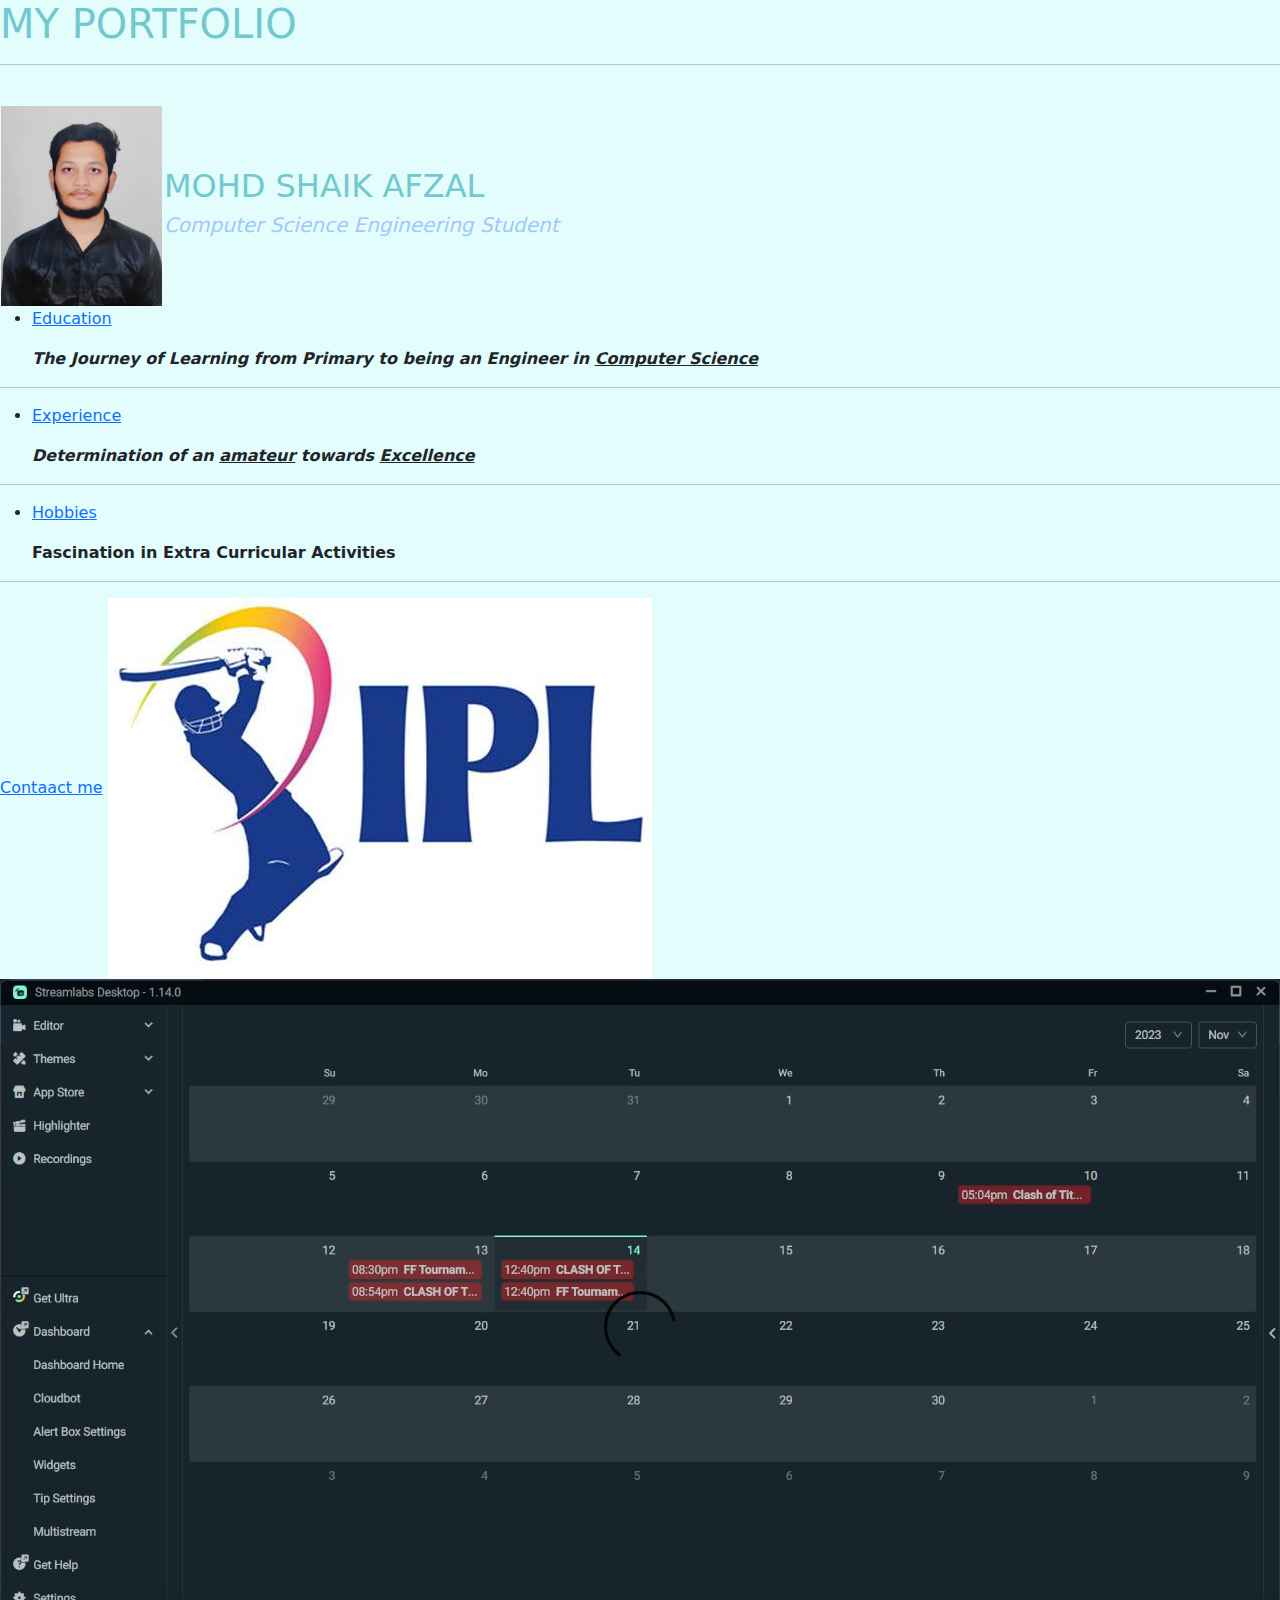
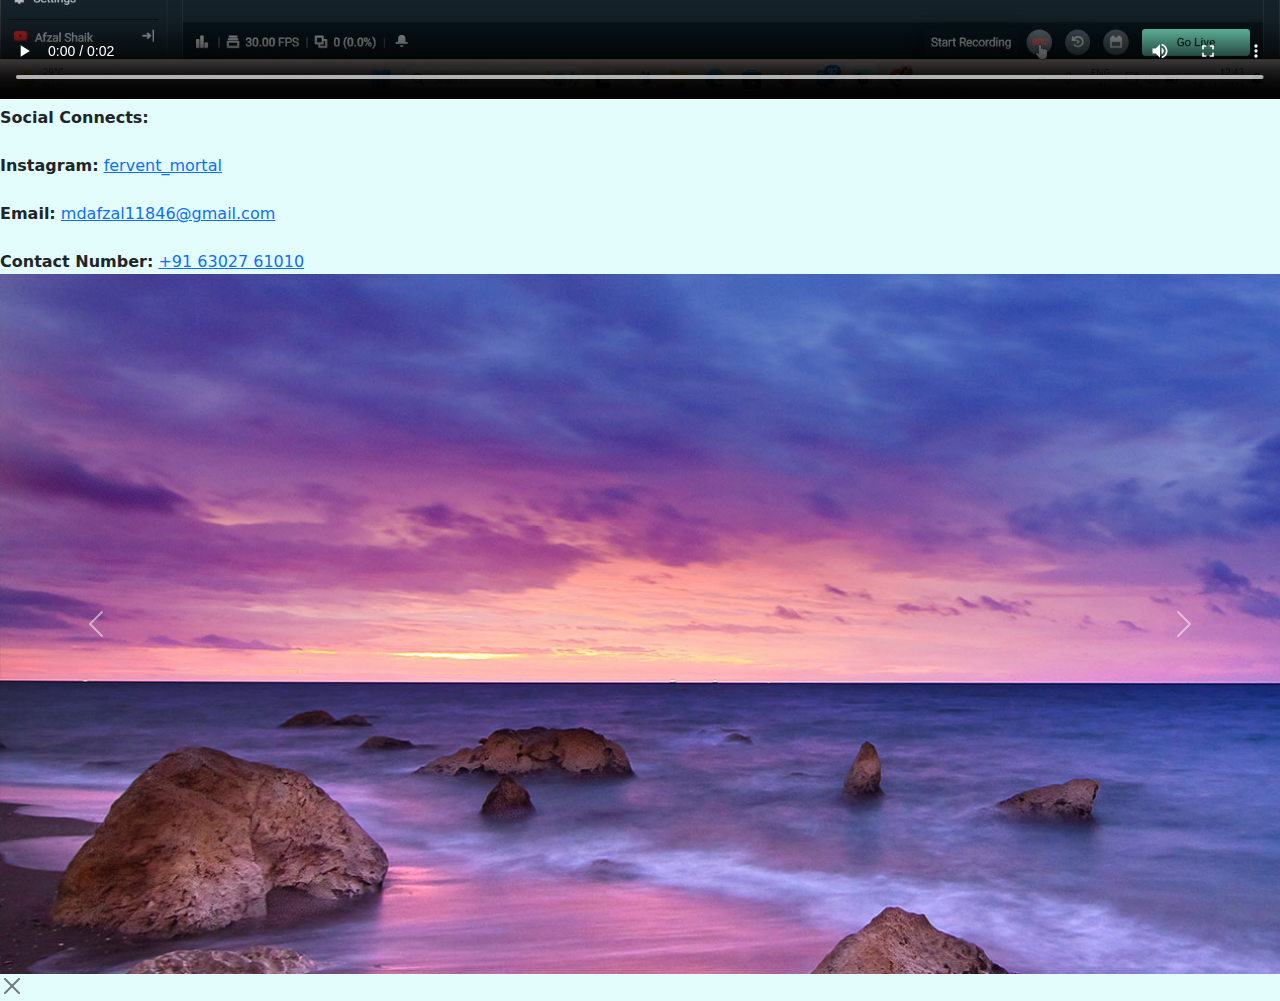
<file: index.html>
<!DOCTYPE html>
  <html lang="en">
  <head>
      <meta charset="UTF-8">
          <meta name="viewport" content="width=device-width, initial-scale=1.0">
              <title>PORTFOLIO</title>
              <link href="https://cdn.jsdelivr.net/npm/bootstrap@5.3.3/dist/css/bootstrap.min.css" rel="stylesheet" integrity="sha384-QWTKZyjpPEjISv5WaRU9OFeRpok6YctnYmDr5pNlyT2bRjXh0JMhjY6hW+ALEwIH" crossorigin="anonymous">
                  <link rel="stylesheet" href="STYLE.CSS">
</head>
  <body>
   <header>
      <h1>MY PORTFOLIO</h1>  
      <hr>
      <br>
      <table>
         <!-- <caption>My PORTFOLIO</caption> -->
          <tr>
            <td>
              <a href="https://www.facebook.com/afzal123098" target="_main"><img src="/afzalphoto.jpg" alt="AFZAL Image" height="200">
              </a>
            </td>
               <td>
                  <h2>MOHD SHAIK AFZAL</h2>
                  <h5><i>Computer Science Engineering Student</i></h5>
              </td>    
          </tr>
      </table>
  </header>
  <main>
      <section>
          <div>
            <ul>
              <li><p><a href="/Education.html" target="_main">Education</a></p></li>
              <p>
                <b><i>The Journey of Learning from Primary to being an Engineer in <u>Computer Science</u></i></b>
              </ul>
              </p>
          </div>
      </section>
      <hr>
      <section>
          <div>
            <ul>
              <li><p><a href="/Experience.html" target="_main">Experience</a></p></li>
              <p>
                  <b><i>Determination of an <u>amateur</u> towards <u>Excellence</u></i></b>
                <ul>
              </p>
          </div>
      </section>
      <hr>
      <section>
          <div>
            <ul>
             <li><p><a href="/Hobbies.html" target="_main">Hobbies</a></p></li>
              <p>
                  <b>Fascination in Extra Curricular Activities</b></i></p>
            </ul>
          </div>
      </section>
      <hr>

      <a href="/Contactme.html">Contaact me</a>
      <img src="/ipll.jpg" alt="afzal">

<video src="/video.mov" controls loop autoplay>my video</video>

  </main>
  <footer>
      <b>Social Connects:</b>
      <br><br>
      <b>Instagram:</b> 
      <a href="https://www.instagram.com/fervent_mortal/" target="_main">fervent_mortal</a>
      <br><br>
      <b>Email:</b> 
      <a href="mailto:mdafzal11846@gmail.com">mdafzal11846@gmail.com</a>
      <br><br>
      <b>Contact Number:</b> 
      <a href="tel:+916302761010">+91 63027 61010</a>

  </footer> 





  <div id="carouselExample" class="carousel slide">
    <div class="carousel-inner">
      <div class="carousel-item active">
        <img src="/Carousel.jpg"height="700px"width="1600px" class="d-block " alt="Image">
      </div>
      <div class="carousel-item">
        <img src="/Carousel.jpg" class="d-block w-100" alt="Image">
      </div>
      <div class="carousel-item">
        <img src="/Carousel.jpg" class="d-block w-100" alt="image">
      </div>
    </div>
    <button class="carousel-control-prev" type="button" data-bs-target="#carouselExample" data-bs-slide="prev">
      <span class="carousel-control-prev-icon" aria-hidden="true"></span>
      <span class="visually-hidden">Previous</span>
    </button>
    <button class="carousel-control-next" type="button" data-bs-target="#carouselExample" data-bs-slide="next">
      <span class="carousel-control-next-icon" aria-hidden="true"></span>
      <span class="visually-hidden">Next</span>
    </button>
  </div>

  <button type="button" class="btn-close" aria-label="Close"></button>

  <script src="https://cdn.jsdelivr.net/npm/bootstrap@5.3.3/dist/js/bootstrap.bundle.min.js" integrity="sha384-YvpcrYf0tY3lHB60NNkmXc5s9fDVZLESaAA55NDzOxhy9GkcIdslK1eN7N6jIeHz" crossorigin="anonymous"></script>
  </body>
  </html>
</file>
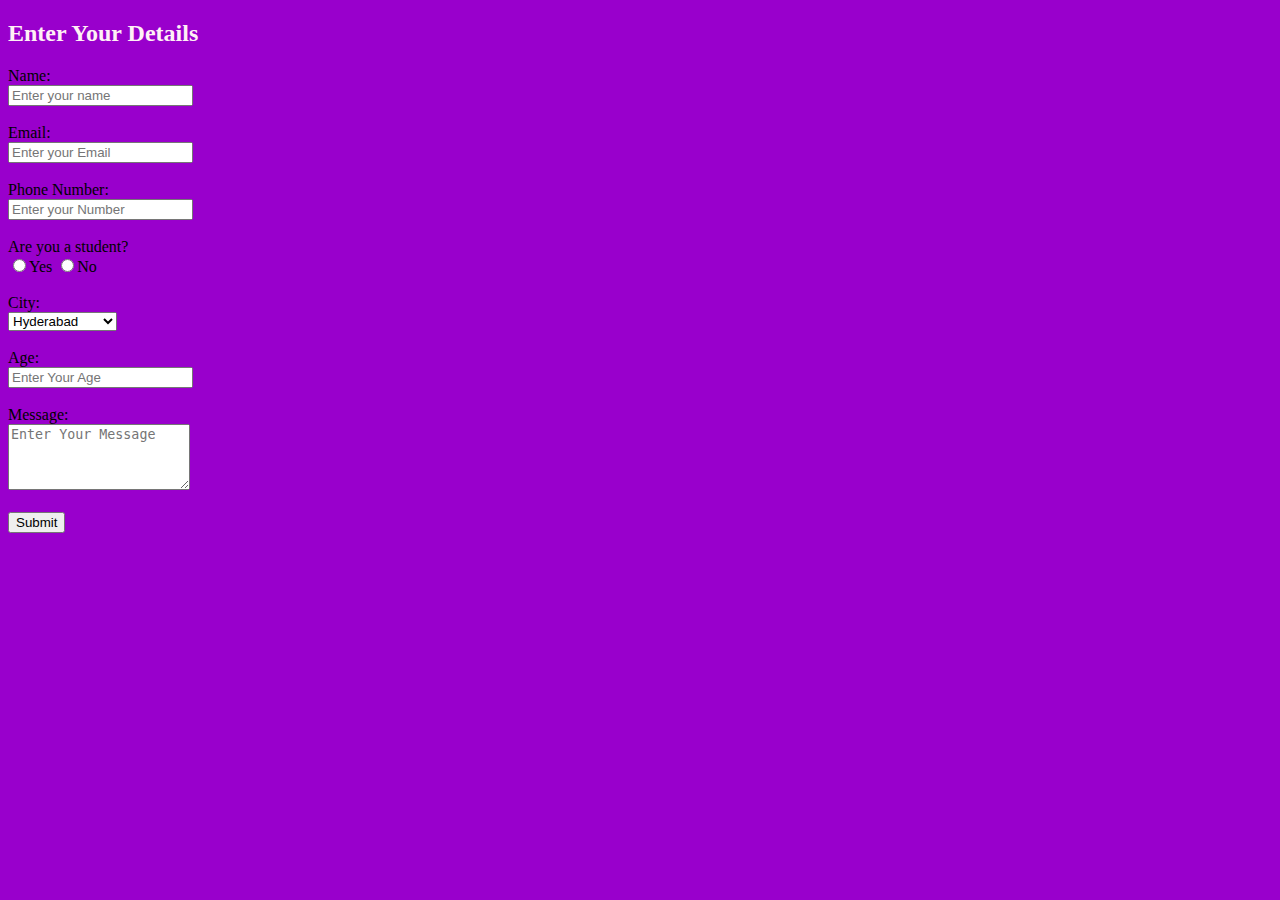
<file: Contactme.html>
<!DOCTYPE html>
<html lang="en">
<head>
    <meta charset="UTF-8">
    <meta name="viewport" content="width=device-width, initial-scale=1.0">
    <title>Contact Me</title>
   <link rel="stylesheet" href="style1.css">
</head>
<body>
    <header>
        <h2>Enter Your Details</h2>
    </header>
    <main>
        <section>
            <form action="mailto:mdafzal11846@gmail.com" method="post" enctype="text/plain">
                <div>
                    <label for="name">Name:</label><br>
                    <input type="text" id="name" name="name" placeholder="Enter your name">
                </div>
                <br>
                <div>
                    <label for="email">Email:</label><br>
                    <input type="email" id="email" name="email" placeholder="Enter your Email">
                </div>
                <br>
                <div>
                    <label for="phone">Phone Number:</label><br>
                    <input type="number" id="phone" name="phone" placeholder="Enter your Number">
                </div>
                <br>
                <div>
                    <label>Are you a student?</label><br>
                    <label for="yes">
                        <input type="radio" value="Yes" name="student" id="yes">Yes
                    </label>
                    <label for="no">
                        <input type="radio" value="No" name="student" id="no">No
                    </label>
                </div>
                <br>
                <div>
                    <label for="city">City:</label><br>
                    <select id="city" name="city">
                        <option value="Hyderabad">Hyderabad</option>
                        <option value="Mumbai">Mumbai</option>
                        <option value="Delhi">Delhi</option>
                        <option value="Bangalore">Bangalore</option>
                        <option value="Chennai">Chennai</option>
                        <option value="Kolkata">Kolkata</option>
                        <option value="Kerala">Kerala</option>
                        <option value="Secunderabad">Secunderabad</option>
                        <option value="Punjab">Punjab</option>
                    </select>
                </div>
                <br>
                <div>
                    <label for="age">Age:</label><br>
                    <input type="number" id="age" name="age" placeholder="Enter Your Age">
                </div>
                <br>
                <div>
                    <label for="message">Message:</label><br>
                    <textarea id="message" name="message" placeholder="Enter Your Message" rows="4"></textarea>
                </div>
                <br>
                <div>
                    <button type="submit">Submit</button>
                </div>
            </form>
        </section>
    </main>
</body>
</html>
</file>
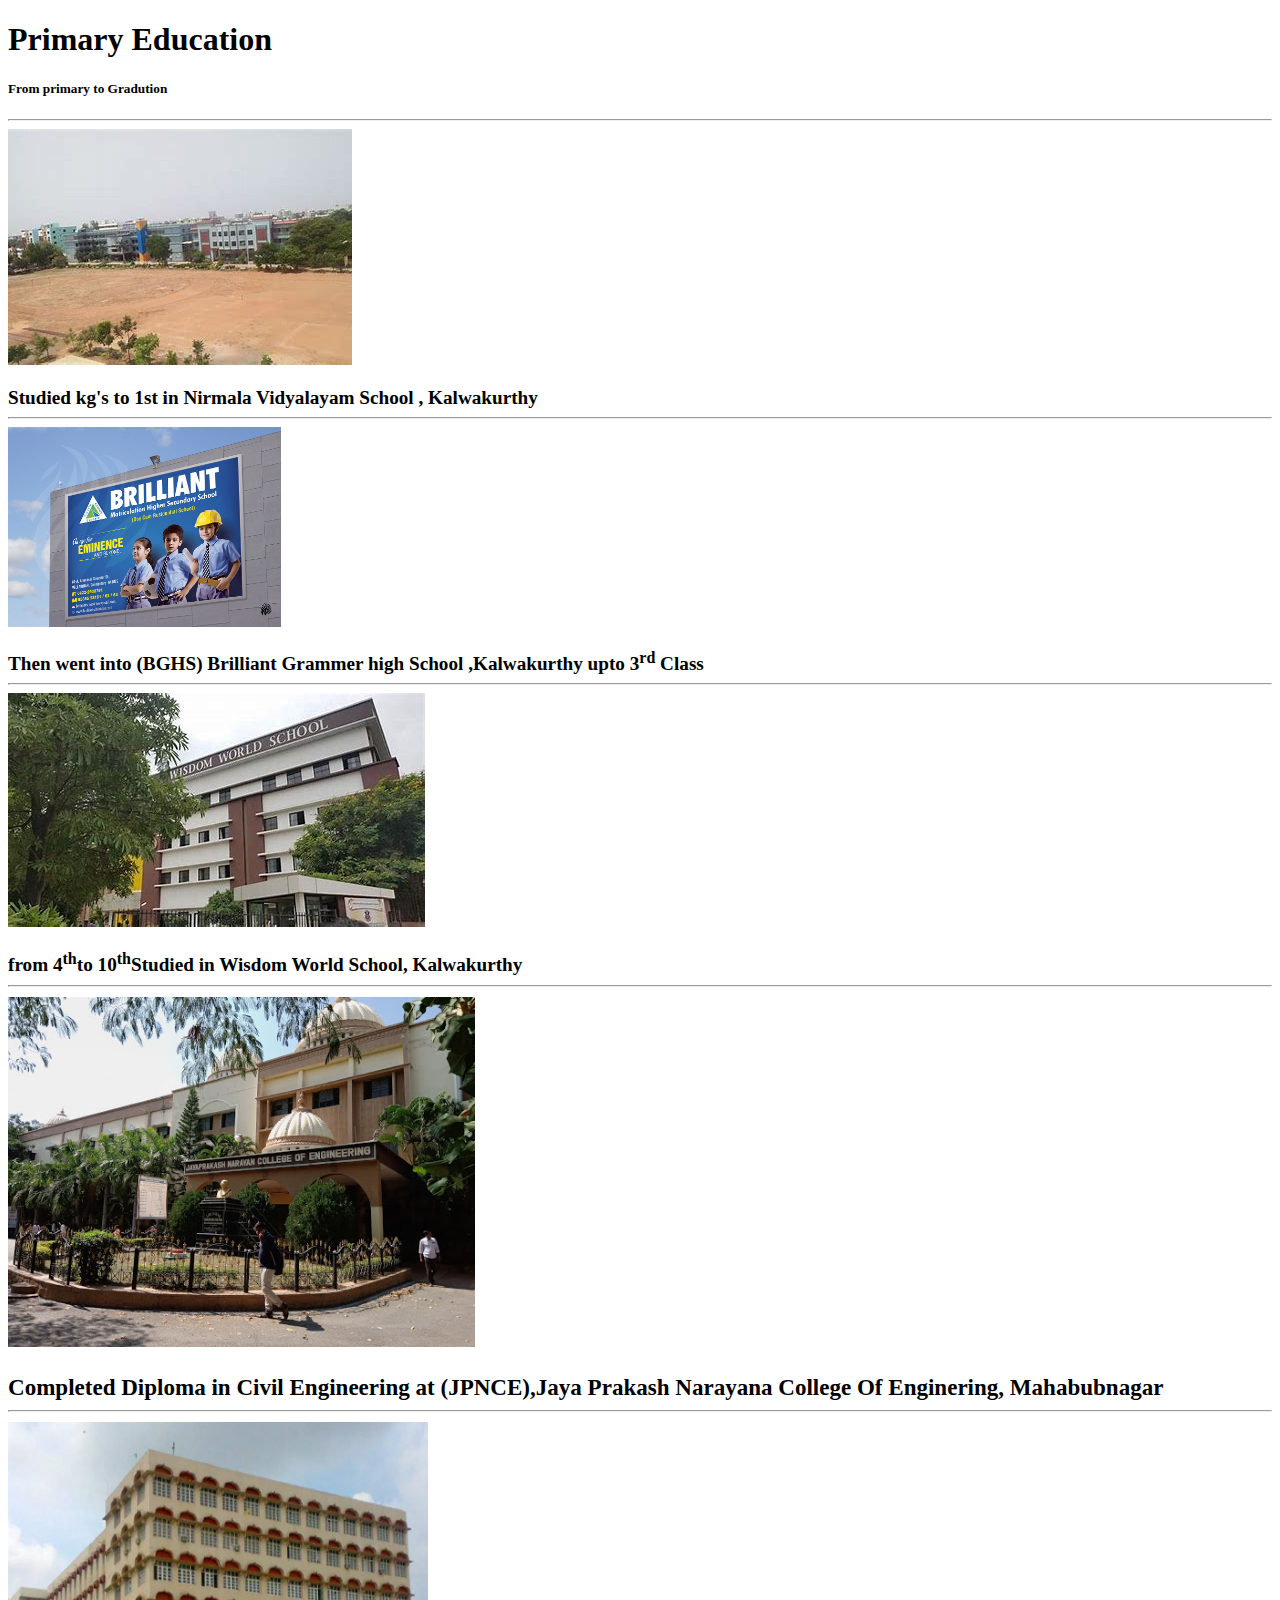
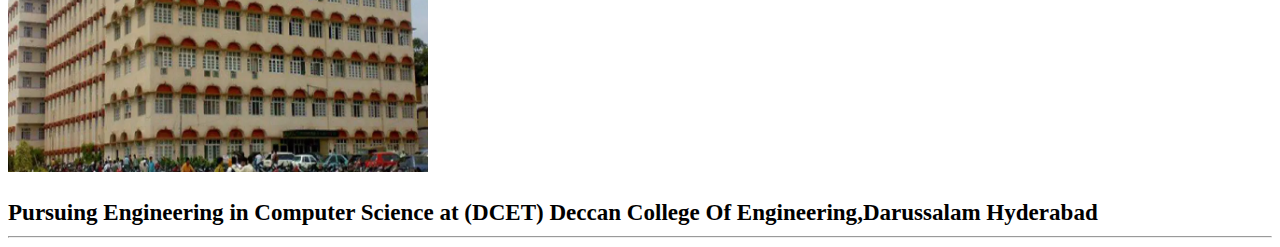
<file: Education.html>
<!DOCTYPE html>
<html lang="en">
<head>
    <meta charset="UTF-8">
    <meta name="viewport" content="width=device-width, initial-scale=1.0">
    <title>Education</title>
</head>

<h1>Primary Education</h1>

 <h5>From primary to Gradution</h5>
 <hr>
<body>
<img src = "/nirmala.jpg" alt = "Nirmala School">
<br>  
<br>  
<p1><big><b>Studied kg's to 1st in Nirmala Vidyalayam School , Kalwakurthy  </p1></big></b>
<hr>
<img src = "/Brilliant.jpg" alt = "Brilliant grammer High School" height = 200 >
<br>
<br>
<p2><big><b>Then went into  (BGHS) Brilliant Grammer high School ,Kalwakurthy upto 3<sup>rd</sup> Class</b></big></p2>
<hr>
<img src = "/Wisom World  school.jpg"alt = "Wisdom World School">
<br>
<br>
<p3><big><b>from 4<sup>th</sup>to 10<sup>th</sup>Studied in Wisdom World School, Kalwakurthy</p3>
<hr>
<img src = "/Jaya.jpg" alt = "JPNCE" height = 350>
<br>  
<br>  
<p1><big><b>Completed Diploma in Civil Engineering at (JPNCE),Jaya Prakash Narayana College Of Enginering, Mahabubnagar</p1></big></b>
<hr>
<a href ="https://deccancollege.ac.in/" target="_main"><img src = "/Deccan" alt = "Deccan College Of Engineering" height =350></a>
<br>  
<br>  
<p1><big><b>Pursuing Engineering in Computer Science at (DCET) Deccan College Of Engineering,Darussalam Hyderabad</p1></big></b>
<hr>

    
</body>
</html>
</file>
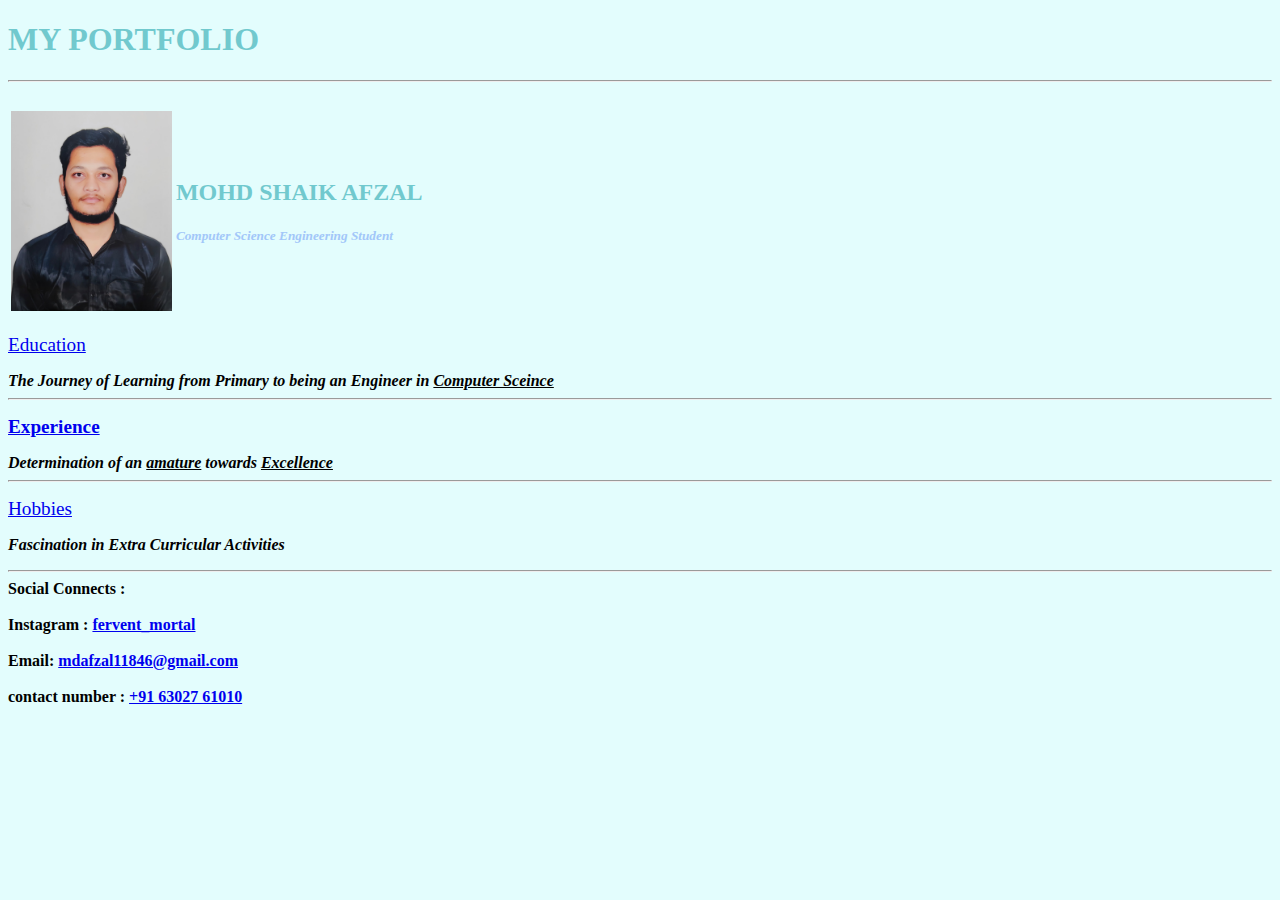
<file: Experience.html>
<!DOCTYPE html>
<html lang="en">
<head>
    <meta charset="UTF-8">
    <meta name="viewport" content="width=device-width, initial-scale=1.0">
    <title>PORTFOLIO</title>
    <link rel="stylesheet" href="STYLE.CSS">
<header>
</head>
    <h1>MY PORTFOLIO</h1>
<hr>
<br>
      <table>
    <tr>
   <td><img src ="/afzalphoto.jpg" alt="AFZAL Image"  height = 200></td>
   <td><h2> MOHD SHAIK AFZAL</h2>
        <h5><i>Computer Science Engineering Student</i></h5>
    </td>    
    </tr>
      </table>
</header>
<body>
  <main>
    <section>
      <div>
    <big><p><a href = "/Education.html" target="_main">Education</a></b></big></p>
    <b><i>The Journey of Learning from Primary to being an Engineer in <u><b>Computer Sceince</b></i></b></u>
    </section>
    <hr>
    <section>
    <b><p><big><a href  = "/Experience.html" target="_main">Experience</a></b></big></p>
    <b><i>Determination of an <u>amature</u> towards <u>Excellence</u></i></b>
    </section>
    <hr>
    <section>
    <p><big><a href = "/Hobbies.html" target="_main">Hobbies</a></b></big></p>
    <p><i><b>Fascination in Extra Curricular Activities</i></b></p>
      </div>
    </section>
    <hr>
    </main>
<footer>
 <b> Social Connects :
<br>
<br>
  Instagram :
   <a href = "https://www.instagram.com/fervent_mortal/"target="_main">fervent_mortal</a>
<br>
<br>
  Email:
   <a href = "mailto: mdafzal11846@gmail.com">mdafzal11846@gmail.com</a>
<br> 
<br>
   contact number : <a href = "tel:+916302761010">+91 63027 61010</a>
 </b>
</footer> 
</body>
</html>
</file>
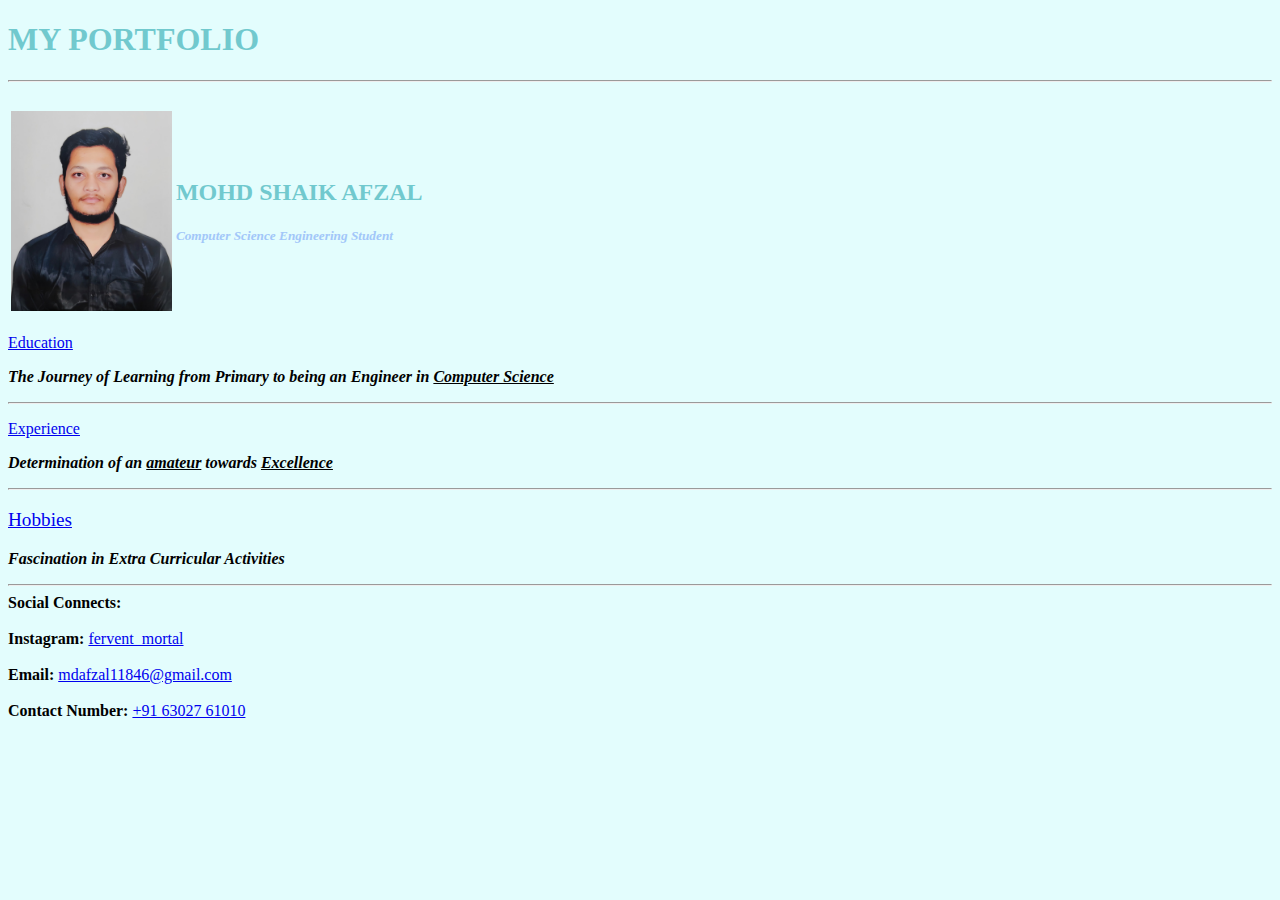
<file: Hobbies.html>
<!DOCTYPE html>
<html lang="en">
<head>
    <meta charset="UTF-8">
    <meta name="viewport" content="width=device-width, initial-scale=1.0">
    <title>PORTFOLIO</title>
    <link rel="stylesheet" href="STYLE.CSS">
</head>
<body>
<header>
    <h1>MY PORTFOLIO</h1>
    <hr>
    <br>
    <table>
        <tr>
            <td><img src="/afzalphoto.jpg" alt="AFZAL Image" height="200"></td>
            <td>
                <h2>MOHD SHAIK AFZAL</h2>
                <h5><i>Computer Science Engineering Student</i></h5>
            </td>    
        </tr>
    </table>
</header>
<main>
    <section>
        <div>
              <p><a href="/Education.html" target="_main">Education</a></p>
          <p>
              <b><i>The Journey of Learning from Primary to being an Engineer in <u>Computer Science</u></i></b>
          </p>
        </div>
    </section>
    <hr>
    <section>
        <div>
                <p><a href="/Experience.html" target="_main">Experience</a></p>
            <p>
                <b><i>Determination of an <u>amateur</u> towards <u>Excellence</u></i></b>
            </p>
        </div>
    </section>
    <hr>
    <section>
        <div>
            <big>
                <p><a href="/Hobbies.html" target="_main">Hobbies</a></p>
            </big>
            <p>
                <i><b>Fascination in Extra Curricular Activities</b></i>
            </p>
        </div>
    </section>
    <hr>
</main>
<footer>
    <b>Social Connects:</b>
    <br><br>
    <b>Instagram:</b> 
    <a href="https://www.instagram.com/fervent_mortal/" target="_main">fervent_mortal</a>
    <br><br>
    <b>Email:</b> 
    <a href="mailto:mdafzal11846@gmail.com">mdafzal11846@gmail.com</a>
    <br><br>
    <b>Contact Number:</b> 
    <a href="tel:+916302761010">+91 63027 61010</a>
</footer> 
</body>
</html>
</file>
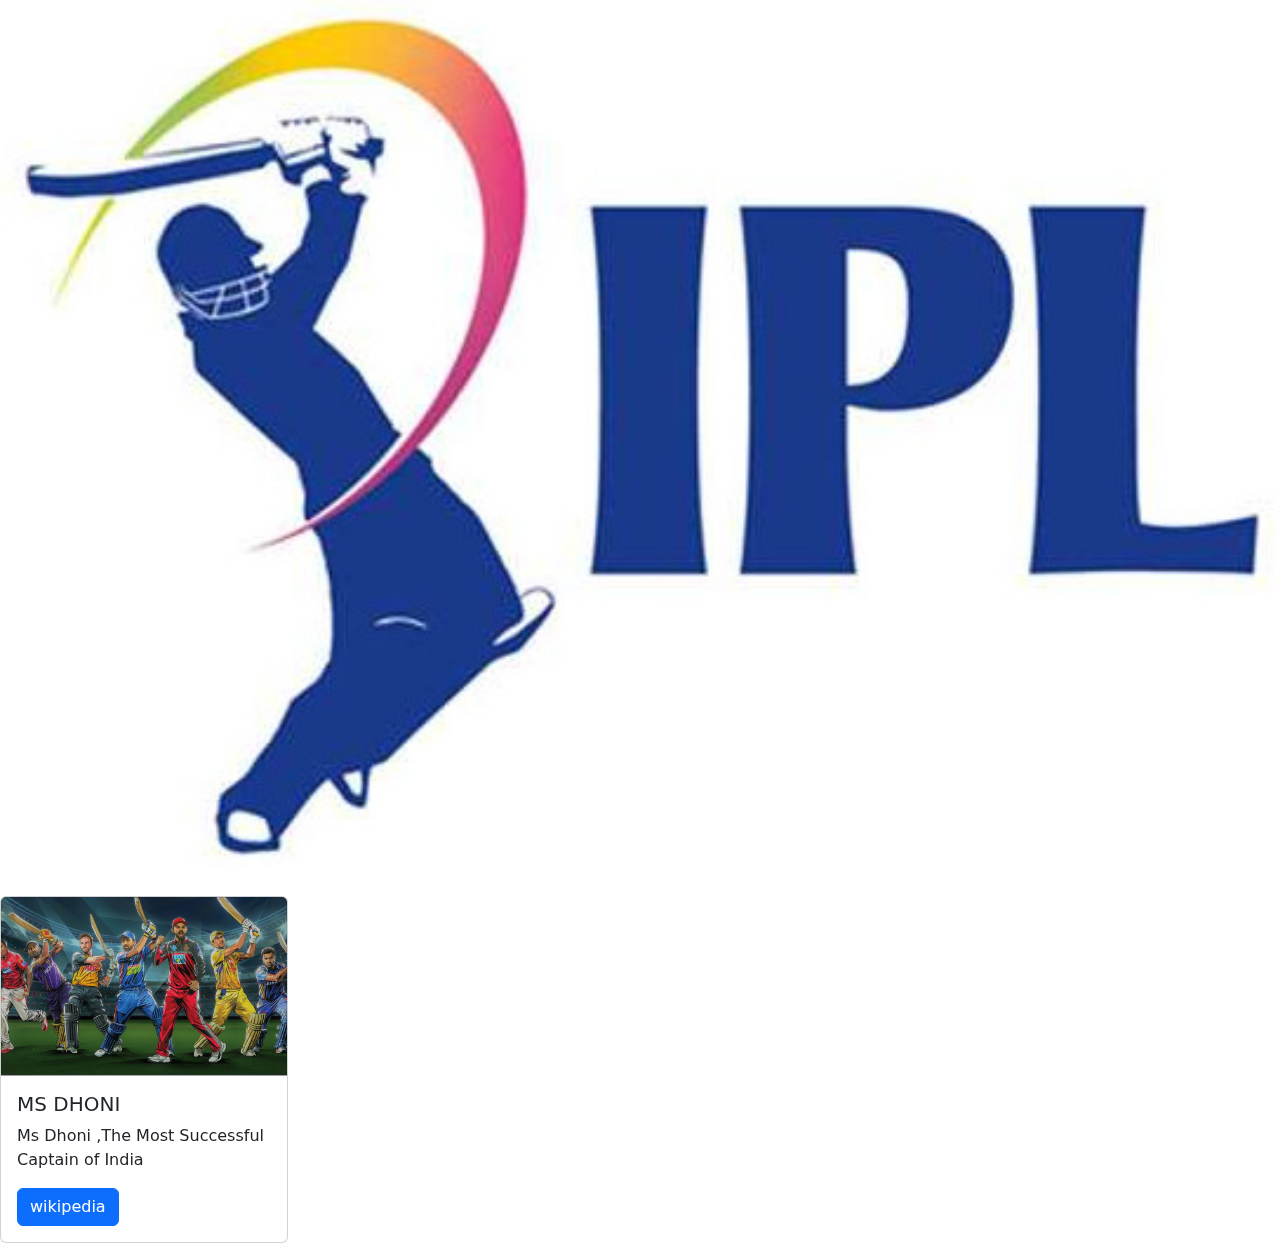
<file: newpractice.html>
<!DOCTYPE html>
<html lang="en">
<head>
    <meta charset="UTF-8">
    <meta name="viewport" content="width=device-width, initial-scale=1.0">
    <title>Cricket</title>
    <link href="https://cdn.jsdelivr.net/npm/bootstrap@5.3.3/dist/css/bootstrap.min.css" rel="stylesheet" integrity="sha384-QWTKZyjpPEjISv5WaRU9OFeRpok6YctnYmDr5pNlyT2bRjXh0JMhjY6hW+ALEwIH" crossorigin="anonymous">
</head>
<body>
    <div id="carouselExample" class="carousel slide">
        <div class="carousel-inner">
          <div class="carousel-item active">
            <img src="/ipll.jpg" class="d-block w-100" alt="image">
          </div>
          <div class="carousel-item">
            <img src="/Cricket.jpeg" class="d-block w-100" alt="image">
          </div>
          <div class="carousel-item">
            <img src="/Cricket.jpeg" class="d-block w-100" alt="image">
          </div>
        </div>
        <button class="carousel-control-prev" type="button" data-bs-target="#carouselExample" data-bs-slide="prev">
          <span class="carousel-control-prev-icon" aria-hidden="true"></span>
          <span class="visually-hidden">Previous</span>
        </button>
        <button class="carousel-control-next" type="button" data-bs-target="#carouselExample" data-bs-slide="next">
          <span class="carousel-control-next-icon" aria-hidden="true"></span>
          <span class="visually-hidden">Next</span>
        </button>
      </div>



      <div class="card" style="width: 18rem;">
        <img src="/ipl.jpg" class="card-img-top" alt="ipl">
        <div class="card-body">
          <h5 class="card-title">MS DHONI</h5>
          <p class="card-text">Ms Dhoni ,The Most Successful Captain of India</p>
          <a href="#" class="btn btn-primary">wikipedia</a>
        </div>
      </div>
      <script src="https://cdn.jsdelivr.net/npm/bootstrap@5.3.3/dist/js/bootstrap.bundle.min.js" integrity="sha384-YvpcrYf0tY3lHB60NNkmXc5s9fDVZLESaAA55NDzOxhy9GkcIdslK1eN7N6jIeHz" crossorigin="anonymous"></script>
</body>
</html>
</file>
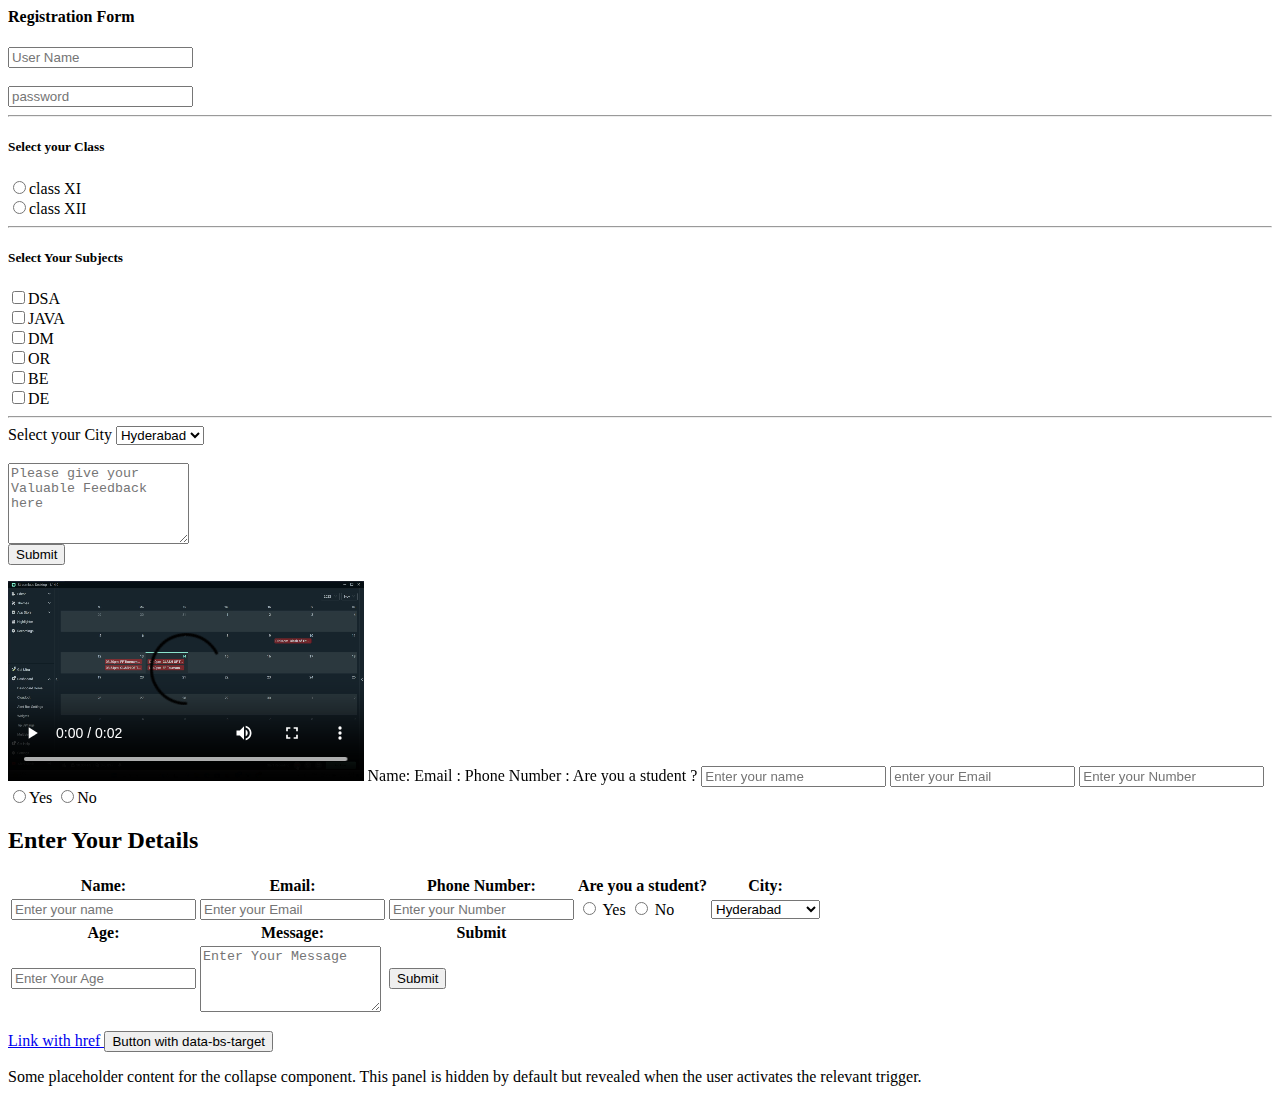
<file: practice.html>
<!-- <!DOCTYPE html>
<html lang="en">
<head>
    <meta charset="UTF-8">
    <meta name="viewport" content="width=device-width, initial-scale=1.0">
    <title>Document</title>
</head>
<body>
    <ol>
        <li>Apple</li>
        <li>Banana</li>
        <li>Cat</li>
    </ol>
    <ul>
        <li>Apple</li>
        <li>Banana</li>
        <li>Cat</li>
    </ul>

<table cellspacing=border
    <tr>
        <td>Roll No</td>
        <td>Name</td>
        <td>Branch</td>
    </tr>
    <tr>
        <td>001</td>
        <td>Afzal</td>
        <td>cse</td>
    </tr>
</table>
<hr>
<form action="mailto:" method="post" enctype="text/plain">
    <label for="">Name : </label>
    <input type="text"><br>
    <label for="">Email : </label>
    <input type="email">
    <label for="">Number : </label>
    <input type="tel">
    <label for="">Message : </label>
    <textarea name="" id="" rows="10" cols="10"></textarea>
<input type="submit">



 <style>
        h2{
            color: brown; 
        } 
    </style>  -->


<h4>Registration Form</h4>

<form action="?action.php">

 <input type="text" placeholder="User Name">
 <br>
 <br>
 <input type="password" placeholder="password">
<hr>
<h5>Select your Class</h5>
 <label for="101">

 <input type="radio" value="Class XI"name ="class" id="101">class XI
</label>
<br>
<label for="102">
 <input type="radio" value="Class XII"name ="class" id="102">class XII
</label>
<hr>
<h5>Select Your Subjects</h5>
<label for="DSA">
      <input type="checkbox" value="DSA" name="subject" id="102">DSA
</label>
<br>
<label for="JAVA">
    <input type="checkbox" value="JAVA" name="subject" id="103">JAVA
</label>
<br>
<label for="DM">
    <input type="checkbox" value="DM" name="subject" id="104">DM
</label>
<br>
<label for="OR">
    <input type="checkbox" value="OR" name="subject" id="105">OR
</label>
<br>
<label for="BE">
    <input type="checkbox" value="DE" name="subject" id="106">BE
</label>
<br>
<label for="DE">
    <input type="checkbox" value="DE" name="subject" id="107">DE
</label>
<hr>
Select your City
  <select name="City" >
    <option value="Hyderabad">Hyderabad</option>
    <option value="Mumbai">Mumbai</option>
    <option value="Chennai">Chennai</option>
    <option value="Delhi">Delhi</option>
    <option value="kolkata">kolkata</option>
    </select>
    <br><br>

<textarea name="feedback" id="102" placeholder="Please give your Valuable Feedback here" rows="5"></textarea>
<br>
<input type="submit" value="Submit">
   
</form>

<!-- <iframe width="300" height="315" src="https://www.youtube.com/embed/ZVfOTZGoyLg?si=L3o2VmBun7fsOcro" title="YouTube video player" frameborder="0" allow="accelerometer; autoplay; clipboard-write; encrypted-media; gyroscope; picture-in-picture; web-share" referrerpolicy="strict-origin-when-cross-origin" allowfullscreen></iframe>
<br><br>
<iframe width="350" height="315" src="https://www.youtube.com/embed/0Fxc_jKj2vo?si=r_t5xdif65RDu5Lm" title="YouTube video player" frameborder="0" allow="accelerometer; autoplay; clipboard-write; encrypted-media; gyroscope; picture-in-picture; web-share" referrerpolicy="strict-origin-when-cross-origin" allowfullscreen></iframe> -->

<video  height="200"src="/video.mov" controls loop autoplay></video>




<th><p1>Name:</p1></th>
<th><p2>Email :</p2></th>
<th><p3>Phone Number :</p3></th>
<th><p4>Are you a student ?</p4></th>
</tr>
<tr>
<td>
<td><input type="text" placeholder="Enter your name"></td>
<td><input type="email"placeholder="enter your Email"></td>
<td><input type="number"placeholder="Enter your Number"></td>
            <label for="1">
             <input type="radio" value="Yes" name="Student" id="1" >Yes
         </label>
       <label for="2">
             <input type="radio" value="No" name="Student" id="2">No



          </label>
</body>



<a href =""></a>




<!DOCTYPE html>
<html lang="en">
<head>
    <meta charset="UTF-8">
    <meta name="viewport" content="width=device-width, initial-scale=1.0">
    <title>Contact Me</title>
</head>
<body>
    <h2>Enter Your Details</h2>
    <form action="/action.php">
        <table>
            <tr>
                <th><label for="name">Name:</label></th>
                <th><label for="email">Email:</label></th>
                <th><label for="phone">Phone Number:</label></th>
                <th><label for="student">Are you a student?</label></th>
                <th><label for="city">City:</label></th>
            </tr>
            <tr>
                <td><input type="text" id="name" name="name" placeholder="Enter your name"></td>
                <td><input type="email" id="email" name="email" placeholder="Enter your Email"></td>
                <td><input type="number" id="phone" name="phone" placeholder="Enter your Number"></td>
                <td>
                    <label for="yes">
                        <input type="radio" value="Yes" name="student" id="yes"> Yes
                    </label>
                    <label for="no">
                        <input type="radio" value="No" name="student" id="no"> No
                    </label>
                </td>
                <td>
                    <select id="city" name="city">
                        <option value="Hyderabad">Hyderabad</option>
                        <option value="Mumbai">Mumbai</option>
                        <option value="Delhi">Delhi</option>
                        <option value="Bangalore">Bangalore</option>
                        <option value="Chennai">Chennai</option>
                        <option value="Kolkata">Kolkata</option>
                        <option value="Kerala">Kerala</option>
                        <option value="Secunderabad">Secunderabad</option>
                        <option value="Punjab">Punjab</option>
                    </select>
                </td>
            </tr>
            <tr>
                <th><label for="age">Age:</label></th>
                <th><label for="message">Message:</label></th>
                <th>Submit</th>
            </tr>
            <tr>
                <td><input type="number" id="age" name="age" placeholder="Enter Your Age"></td>
                <td><textarea id="message" name="message" placeholder="Enter Your Message" rows="4"></textarea></td>
                <td><button type="submit">Submit</button></td>
            </tr>
        </table>
    </form>

    <p class="d-inline-flex gap-1">
        <a class="btn btn-primary" data-bs-toggle="collapse" href="#collapseExample" role="button" aria-expanded="false" aria-controls="collapseExample">
          Link with href
        </a>
        <button class="btn btn-primary" type="button" data-bs-toggle="collapse" data-bs-target="#collapseExample" aria-expanded="false" aria-controls="collapseExample">
          Button with data-bs-target
        </button>
      </p>
      <div class="collapse" id="collapseExample">
        <div class="card card-body">
          Some placeholder content for the collapse component. This panel is hidden by default but revealed when the user activates the relevant trigger.
        </div>
      </div>
</body>
</html>

</html>
</file>
<file: STYLE.CSS>
h1 {
     color:#71C9CE;
    
}
body{
      background-color:#E3FDFD;
}
text{
      text-align: center;
}
h2{
      color:#71C9CE;
}
h5{
      color:#a2c7f9;

}
</file>
<file: style1.css>
body {

      background-color: #9900cc;
}

h2{
     color:lavenderblush
}
</file>
